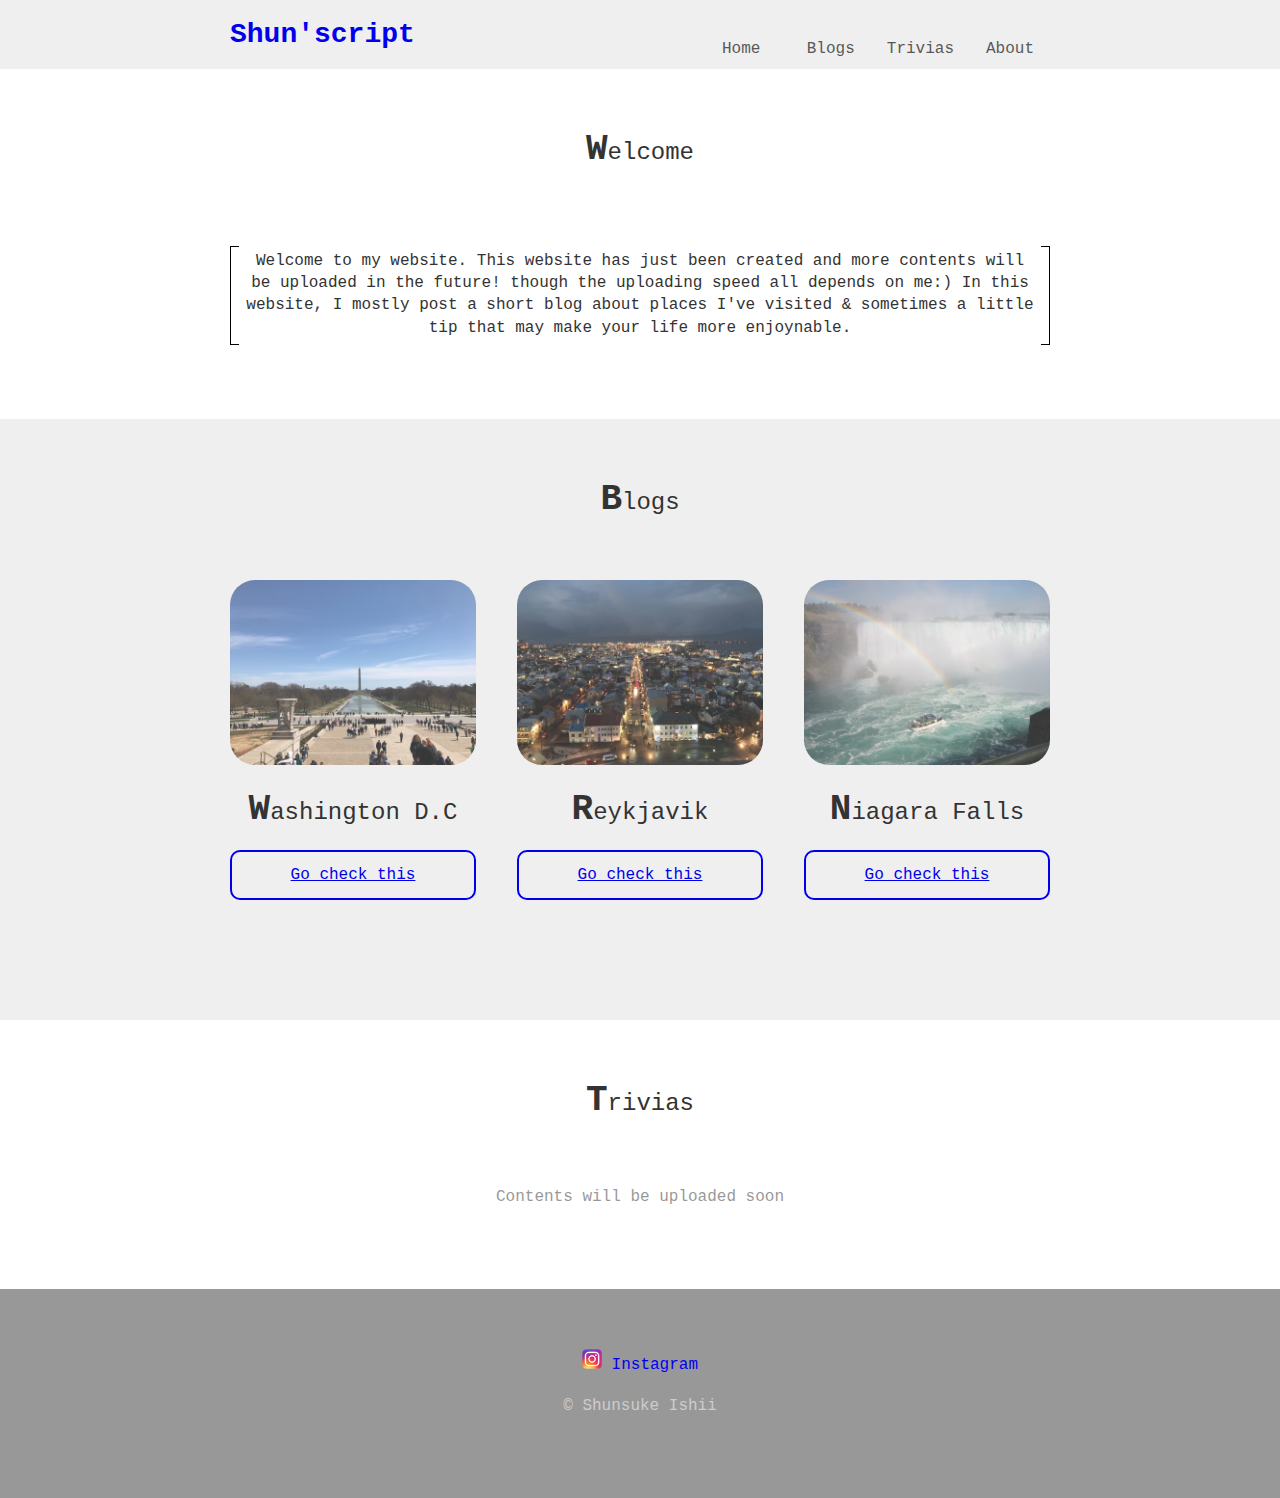
<file: S'script/index.html>
<!DOCTYPE html>
<html lang="en">

<head>
  <meta charset="utf-8">
  <title>Shun'script</title>
  <link rel="stylesheet" href="https://use.fontawesome.com/releases/v5.8.1/css/all.css" integrity="sha384-50oBUHEmvpQ+1lW4y57PTFmhCaXp0ML5d60M1M7uH2+nqUivzIebhndOJK28anvf" crossorigin="anonymous" S <link rel="stylesheet" href="css/styles.css">
  <link rel="stylesheet" href="css/styles.css">
  <meta name="viewport" content="width=device-width,initial-scale=1">
</head>

<body>
  <header>
    <div class="container">
      <i id="open_menu" class="fas fa-bars"></i>
      <nav id="menu">
        <i id="close_menu" class="fas fa-times"></i>
        <ul>
          <li><a href="index.html">Home</a></li>
          <li><a href="blogs.html">Blogs</a></li>
          <li><a href="trivias.html">Trivias</a></li>
          <li><a href="about.html">About</a></li>
        </ul>
      </nav>
        <h1><a href="index.html">Shun'script</a></h1>
    </div>
  </header>

<!-- welcome -->
<div id="contents">
  <section class="features">
    <div class="container">
      <h2 class="section-title">Welcome</h2>
      <p class="description">Welcome to my website. This website has just been created and more contents will be uploaded in the future! though the uploading speed all depends on me:) In this website, I mostly post a short blog about places I've visited & sometimes a little tip that may make your life more enjoynable.</p>
      <!-- <section class="feature">
        <img src="">
        <h3></h3>
        <p>
          <p>
      </section>
      <section class="feature">
        <img src="">
        <h3></h3>
        <p>
          <p>
      </section>
      <section class="feature">
        <img src="">
        <h3></h3>
        <p>
          <p>
      </section> -->
    </div>
  </section>

<!-- Blogs -->
  <section class="more">
    <div class="container">
      <h2 class="section-title">Blogs</h2>
      <div class="flex">

        <!-- dc -->
        <article class="more-item">
          <img src="img/dc/dc.jpg" alt="dc">
          <h2>Washington D.C</h2>
          <div class="nav-to-blog">
            <a href="dc.html">
              <p><i class="fas fa-external-link-alt"></i>Go check this</p>
            </a>
          </div>
        </article>

        <!-- iceland -->
        <article class="more-item">
          <img src="img/iceland/iceland.jpg" alt="reykjavik">
          <h2>Reykjavik</h2>
          <div class="nav-to-blog">
            <a href="iceland.html">
              <p><i class="fas fa-external-link-alt"></i>Go check this</p>
            </a>
          </div>
        </article>

        <!-- falls -->
        <article class="more-item">
          <img src="img/niagara/niagara.jpg" alt="niagara falls">
          <h2>Niagara Falls</h2>
          <div class="nav-to-blog">
            <a href="niagara.html">
              <p><i class="fas fa-external-link-alt"></i>Go check this</p>
            </a>
          </div>
        </article>

      </div>
    </div>
  </section>

<!-- Trivias -->
  <section class="other">
    <div class="container">
      <h2 class="section-title">Trivias</h2>
      <p style="opacity: .5;">Contents will be uploaded soon</p>
      <!-- <div class="flex">

        <article class="more-item">
          <img src="img/packman/packman.jpg" alt="packman on culculator">
          <h2>Packman on your culculator</h2>
          <div class="nav-to-blog">
            <a href="packman.html">
              <p><i class="fas fa-external-link-alt"></i>Go check this</p>
            </a>
          </div>
        </article>
      </div> -->
    </div>
  </section>

<!-- footer -->
  <footer>
    <a href="https://www.instagram.com/shun0141" target="_blank" style="text-decoration: none;">
      <img src="img/instagramLogo.png" width="20" height="20" alt="My instagramLogo">
      Instagram
    </a>
    <p>&copy; Shunsuke Ishii</p>
  </footer>
</div>

  <script>
    (function() {
      'use strict';

      var openMenu = document.getElementById('open_menu');
      var closeMenu = document.getElementById('close_menu');
      var menu = document.getElementById('menu');
      var contents = document.getElementById('contents');

      openMenu.addEventListener('click', function() {
        menu.classList.add('shown');
      });

      closeMenu.addEventListener('click', function() {
        menu.classList.remove('shown');
      });

      contents.addEventListener('click', function() {
        menu.classList.remove('shown');
      });

    })();
  </script>

  <body>

</html>
</file>
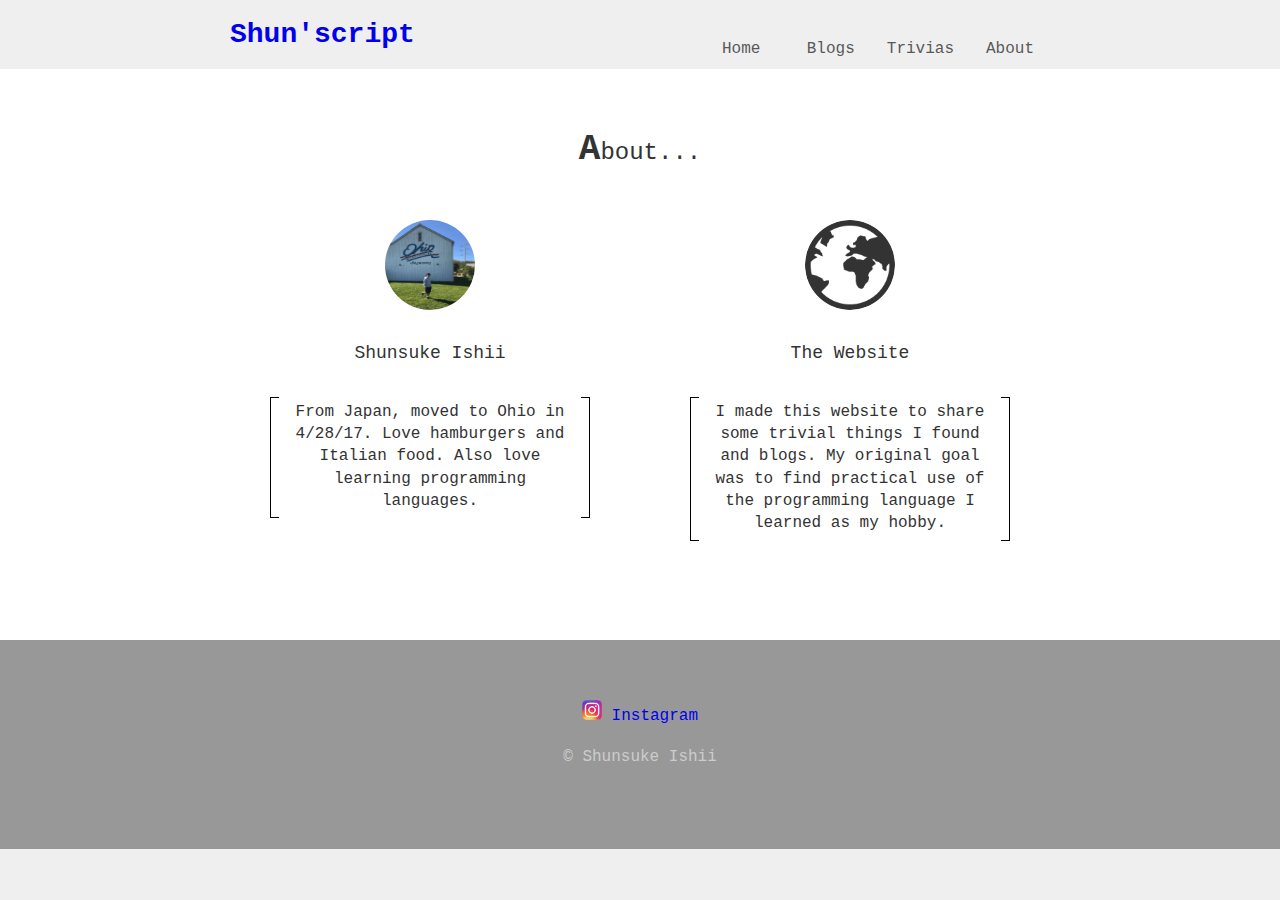
<file: S'script/about.html>
<!DOCTYPE html>
<html lang="en">

<head>
  <meta charset="utf-8">
  <title>Shun'script</title>
  <link rel="stylesheet" href="https://use.fontawesome.com/releases/v5.8.1/css/all.css" integrity="sha384-50oBUHEmvpQ+1lW4y57PTFmhCaXp0ML5d60M1M7uH2+nqUivzIebhndOJK28anvf" crossorigin="anonymous" S <link rel="stylesheet" href="css/styles.css">
  <link rel="stylesheet" href="css/styles.css">
  <meta name="viewport" content="width=device-width,initial-scale=1">

  <style>
  .profiles {
    background: #f8f8f8;
  }

  .profile img {
    border-radius: 50%;
    border: 10px solid #fff;
  }

  .profile h3 {
    text-align: center;
    font-size: 18px;
    font-weight: normal;
  }

  .profiles .section-title {
    margin-bottom: 95px;
  }

  @media (min-width: 570px) {
  .profile {
    width: 400px;
    background: #fff;
    position: relative;
    box-sizing: border-box;
    padding: 60px 40px 25px;
  }

  .profile img {
    border-radius: 50%;
    border: 10px solid #fff;
    position: absolute;
    left: 0;
    right: 0;
    margin: 0 auto;
    top: -55px;
  }

  .profiles .flex {
    display: flex;
    justify-content: space-between;
  }
  }
  </style>

</head>

<body>
  <header>
    <div class="container">
      <i id="open_menu" class="fas fa-bars"></i>
      <nav id="menu">
        <i id="close_menu" class="fas fa-times"></i>
        <ul>
          <li><a href="index.html">Home</a></li>
          <li><a href="blogs.html">Blogs</a></li>
          <li><a href="trivias.html">Trivias</a></li>
          <li><a href="about.html">About</a></li>
        </ul>
      </nav>
        <h1><a href="index.html">Shun'script</a></h1>
    </div>
  </header>

<!-- About -->
<div id="contents">

  <section class="profiles">
    <div class="container">
      <h2 class="section-title">About...</h2>
      <div class="flex">
      <section class="profile">
        <img src="img/profile.jpg" width="90" height="90" alt="profilePic">
        <h3>Shunsuke Ishii</h3>
        <p class="description">From Japan, moved to Ohio in 4/28/17. Love hamburgers and Italian food. Also love learning programming languages.<p>
      </section>
      <section class="profile">
        <img src="img/webicon.png" width="90" height="90" alt="profilePic">
        <h3>The Website</h3>
        <p class="description">I made this website to share some trivial things I found and blogs. My original goal was to find practical use of the programming language I learned as my hobby. </p>
      </section>
    </div>
  </section>

</div>

<!-- footer -->
  <footer>
    <a href="https://www.instagram.com/shun0141" target="_blank" style="text-decoration: none;">
      <img src="img/instagramLogo.png" width="20" height="20" alt="My instagramLogo">
      Instagram
    </a>
    <p>&copy; Shunsuke Ishii</p>
  </footer>
</div>

  <script>
    (function() {
      'use strict';

      var openMenu = document.getElementById('open_menu');
      var closeMenu = document.getElementById('close_menu');
      var menu = document.getElementById('menu');
      var contents = document.getElementById('contents');

      openMenu.addEventListener('click', function() {
        menu.classList.add('shown');
      });

      closeMenu.addEventListener('click', function() {
        menu.classList.remove('shown');
      });

      contents.addEventListener('click', function() {
        menu.classList.remove('shown');
      });

    })();
  </script>

  <body>

</html>
</file>
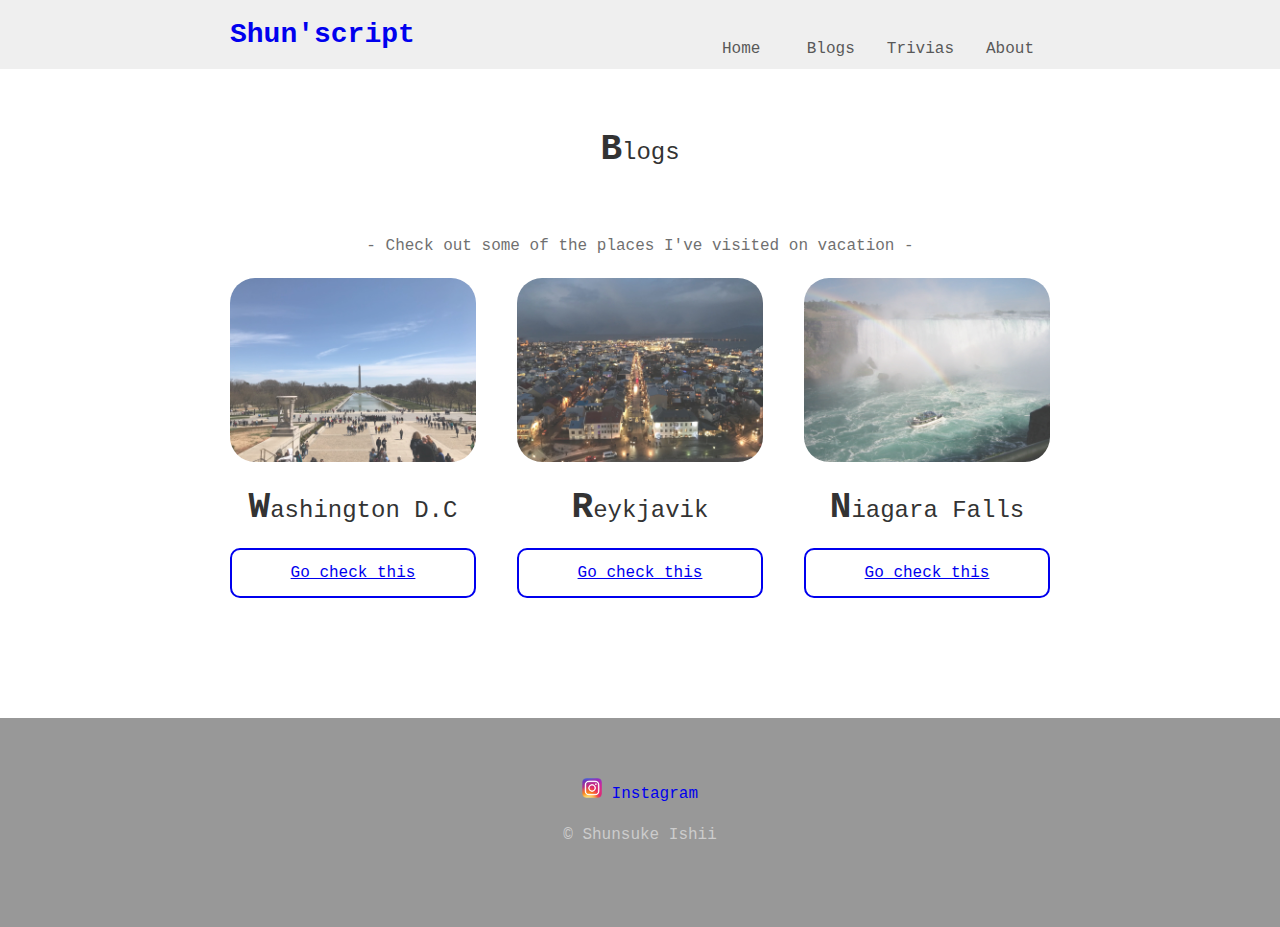
<file: S'script/blogs.html>
<!DOCTYPE html>
<html lang="en">

<head>
  <meta charset="utf-8">
  <title>Shun'script</title>
  <link rel="stylesheet" href="https://use.fontawesome.com/releases/v5.8.1/css/all.css" integrity="sha384-50oBUHEmvpQ+1lW4y57PTFmhCaXp0ML5d60M1M7uH2+nqUivzIebhndOJK28anvf" crossorigin="anonymous" S <link rel="stylesheet" href="css/styles.css">
  <link rel="stylesheet" href="css/styles.css">
  <meta name="viewport" content="width=device-width,initial-scale=1">
</head>

<body>
  <header>
    <div class="container">
      <i id="open_menu" class="fas fa-bars"></i>
      <nav id="menu">
        <i id="close_menu" class="fas fa-times"></i>
        <ul>
          <li><a href="index.html">Home</a></li>
          <li><a href="blogs.html">Blogs</a></li>
          <li><a href="trivias.html">Trivias</a></li>
          <li><a href="about.html">About</a></li>
        </ul>
      </nav>
        <h1><a href="index.html">Shun'script</a></h1>
    </div>
  </header>

<!-- welcome -->
<div id="contents">

<!-- Blogs -->
  <section class="more">
    <div class="container">
      <h2 class="section-title">Blogs</h2>
      <p style="opacity:.7;">- Check out some of the places I've visited on vacation -</p>
      <div class="flex">

        <!-- dc -->
        <article class="more-item">
          <img src="img/dc/dc.jpg" alt="dc">
          <h2>Washington D.C</h2>
          <div class="nav-to-blog">
            <a href="dc.html">
              <p><i class="fas fa-external-link-alt"></i>Go check this</p>
            </a>
          </div>
        </article>

        <!-- iceland -->
        <article class="more-item">
          <img src="img/iceland/iceland.jpg" alt="reykjavik">
          <h2>Reykjavik</h2>
          <div class="nav-to-blog">
            <a href="iceland.html">
              <p><i class="fas fa-external-link-alt"></i>Go check this</p>
            </a>
          </div>
        </article>

        <!-- falls -->
        <article class="more-item">
          <img src="img/niagara/niagara.jpg" alt="niagara falls">
          <h2>Niagara Falls</h2>
          <div class="nav-to-blog">
            <a href="niagara.html">
              <p><i class="fas fa-external-link-alt"></i>Go check this</p>
            </a>
          </div>
        </article>

      </div>
    </div>
  </section>

<!-- footer -->
  <footer>
    <a href="https://www.instagram.com/shun0141" target="_blank" style="text-decoration: none;">
      <img src="img/instagramLogo.png" width="20" height="20" alt="My instagramLogo">
      Instagram
    </a>
    <p>&copy; Shunsuke Ishii</p>
  </footer>
</div>

  <script>
    (function() {
      'use strict';

      var openMenu = document.getElementById('open_menu');
      var closeMenu = document.getElementById('close_menu');
      var menu = document.getElementById('menu');
      var contents = document.getElementById('contents');

      openMenu.addEventListener('click', function() {
        menu.classList.add('shown');
      });

      closeMenu.addEventListener('click', function() {
        menu.classList.remove('shown');
      });

      contents.addEventListener('click', function() {
        menu.classList.remove('shown');
      });

    })();
  </script>

  <body>

</html>
</file>
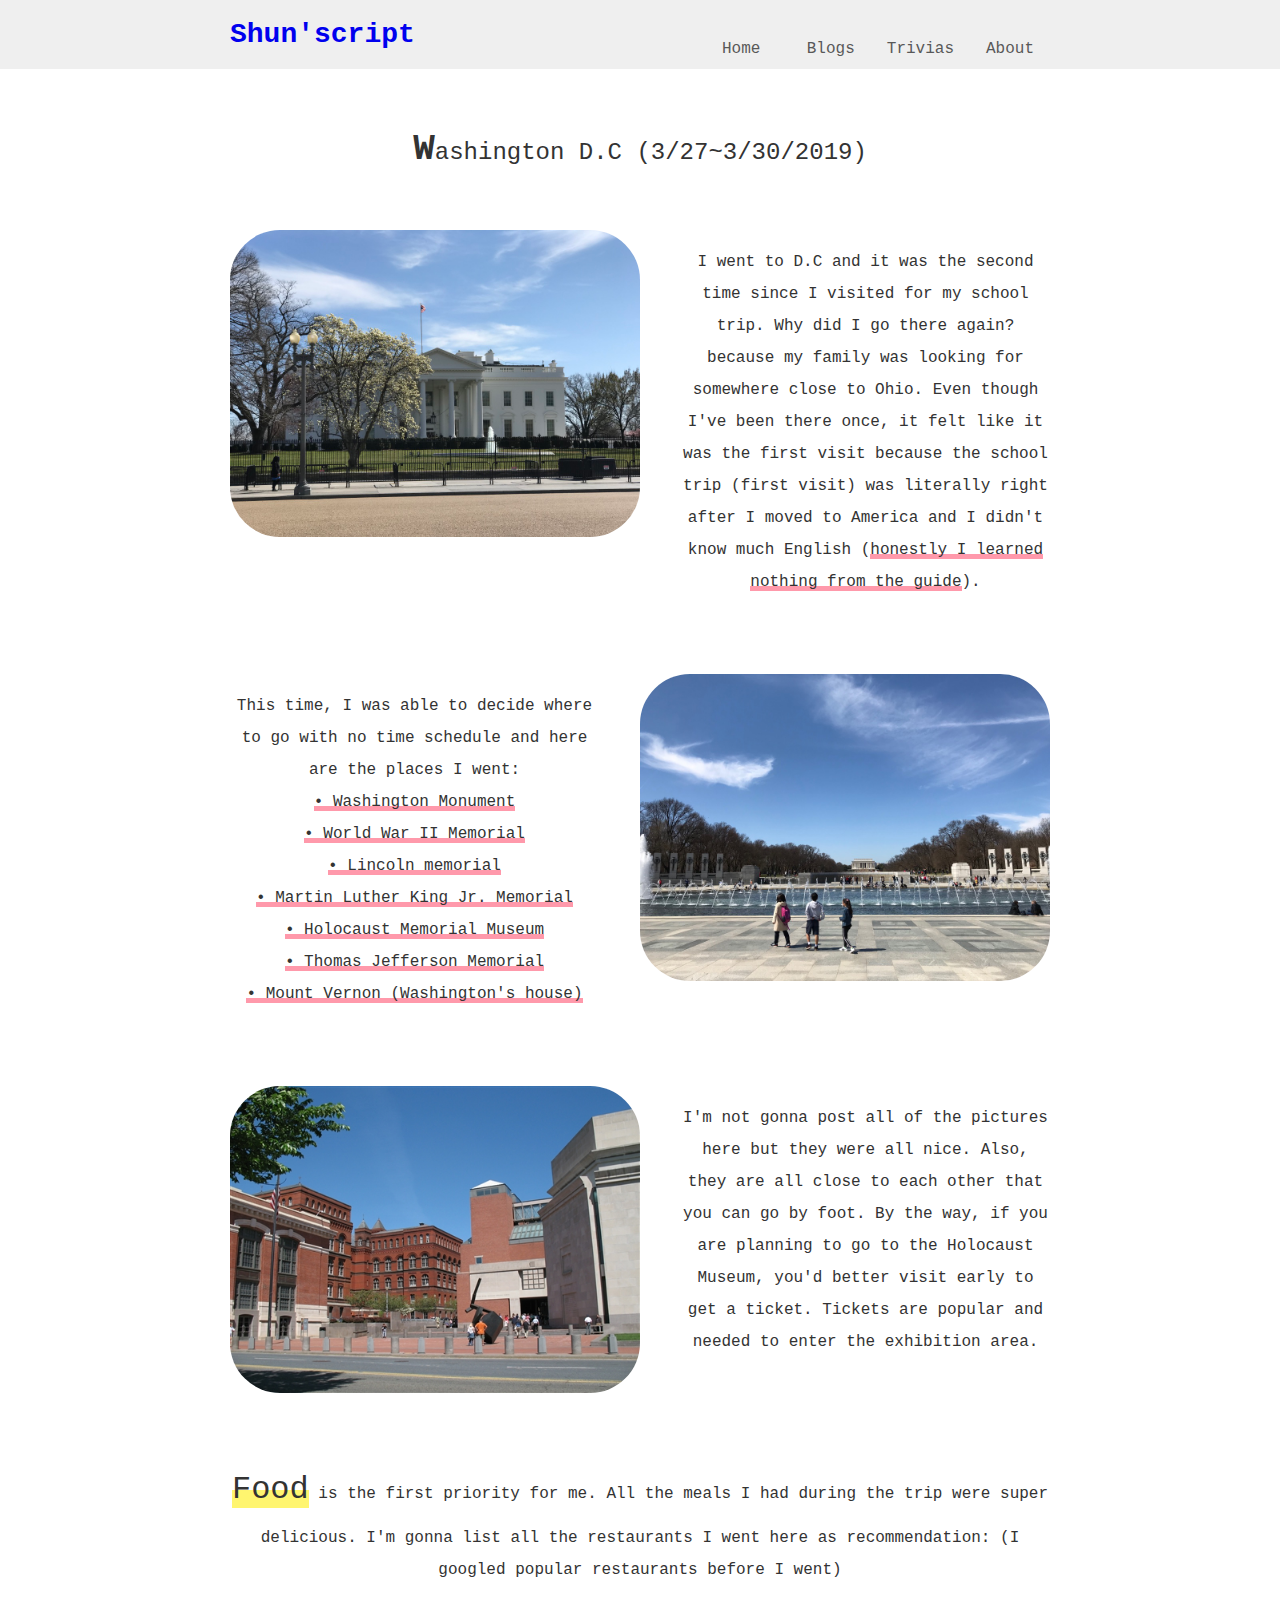
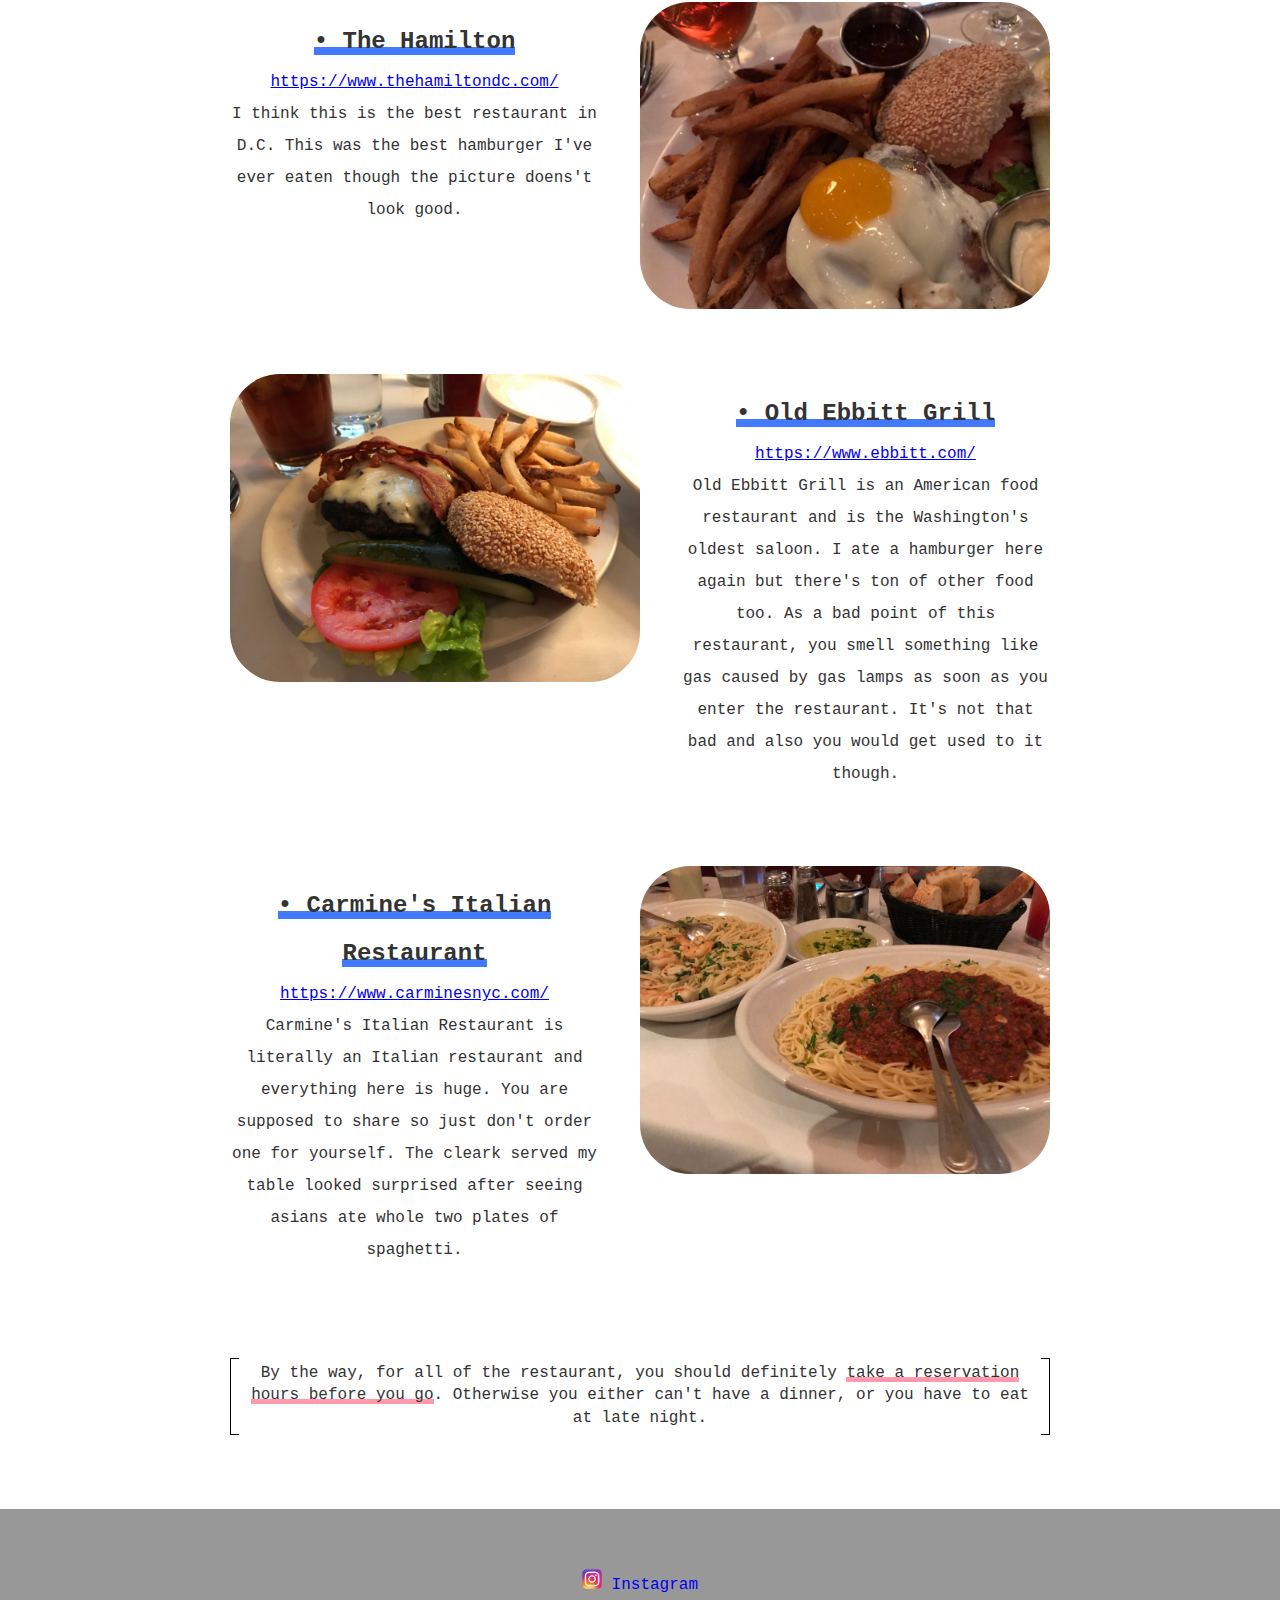
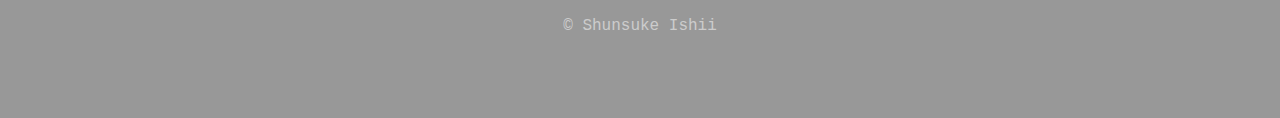
<file: S'script/dc.html>
<!DOCTYPE html>
<html lang="en">

<head>
  <meta charset="utf-8">
  <title>Shun'script</title>
  <link rel="stylesheet" href="https://use.fontawesome.com/releases/v5.8.1/css/all.css" integrity="sha384-50oBUHEmvpQ+1lW4y57PTFmhCaXp0ML5d60M1M7uH2+nqUivzIebhndOJK28anvf" crossorigin="anonymous" S <link rel="stylesheet" href="css/styles.css">
  <link rel="stylesheet" href="css/styles.css">
  <meta name="viewport" content="width=device-width,initial-scale=1">

  <style>
    .highlight {
      background: linear-gradient(transparent 70%, #ff99ab 70%);
    }

    .important {
      font-size: 2em;
      background: linear-gradient(transparent 50%, #FFF56F 50%);
    }

    .recommendation {
      font-size: 1.5em;
      font-weight: bold;
      background: linear-gradient(transparent 70%, #417AFC 70%);
    }
  </style>
</head>

<body>
  <header>
    <div class="container">
      <i id="open_menu" class="fas fa-bars"></i>
      <nav id="menu">
        <i id="close_menu" class="fas fa-times"></i>
        <ul>
          <li><a href="index.html">Home</a></li>
          <li><a href="blogs.html">Blogs</a></li>
          <li><a href="trivias.html">Trivias</a></li>
          <li><a href="about.html">About</a></li>
        </ul>
      </nav>
        <h1><a href="index.html">Shun'script</a></h1>
    </div>
  </header>

<div id="contents">
  <section class="features">
    <div class="container">
      <h2 class="section-title">Washington D.C (3/27~3/30/2019)</h2>
      <section class="feature">
        <img src="img/dc/whitehouse.jpg">
        <p>I went to D.C and it was the second time since I visited for my school trip. Why did I go there again? because my family was looking for somewhere close to Ohio. Even though I've been there once, it felt like it was the first visit because
          the school trip (first visit) was literally right after I moved to America and I didn't know much English (<span class="highlight">honestly I learned nothing from the guide</span>). </p>
      </section>

      <section class="feature">
        <img src="img/dc/wwii.jpg">
        <p>This time, I was able to decide where to go with no time schedule and here are the places I went:<br>
          <span class="highlight">• Washington Monument<br>
            • World War II Memorial<br>
            • Lincoln memorial<br>
            • Martin Luther King Jr. Memorial<br>
            • Holocaust Memorial Museum<br>
            • Thomas Jefferson Memorial<br>
            • Mount Vernon (Washington's house)</br>
          </span>
        </p>
      </section>

      <section class="feature">
        <img src="img/dc/holocaust.jpg">
        <p>I'm not gonna post all of the pictures here but they were all nice. Also, they are all close to each other that you can go by foot. By the way, if you are planning to go to the Holocaust Museum, you'd better visit early to get a ticket.
          Tickets are popular and needed to enter the exhibition area.</p>
      </section>

      <p><span class="important">Food</span> is the first priority for me. All the meals I had during the trip were super delicious. I'm gonna list all the restaurants I went here as recommendation: (I googled popular restaurants before I went)</p>

      <section class="feature">
        <img src="img/dc/burger2.jpg">
        <p>
          <span class="recommendation">• The Hamilton</span>
            <a href="https://www.thehamiltondc.com/" target="_blank">https://www.thehamiltondc.com/</a><br>
          I think this is the best restaurant in D.C. This was the best hamburger I've ever eaten though the picture doens't look good.
        </p>
      </section>

      <section class="feature">
        <img src="img/dc/burger1.jpg">
        <p><span class="recommendation">• Old Ebbitt Grill</span>
            <a href="https://www.ebbitt.com/" target="_blank">https://www.ebbitt.com/</a><br>
          Old Ebbitt Grill is an American food restaurant and is the Washington's oldest saloon. I ate a hamburger here again but there's ton of other food too. As a bad point of this restaurant, you smell something like
          gas caused by gas lamps as soon as you enter the restaurant. It's not that bad and also you would get used to it though.
        </p>
      </section>

      <section class="feature">
        <img src="img/dc/spaghetti.jpg">
        <p><span class="recommendation">• Carmine's Italian Restaurant</span>
            <a href="https://www.carminesnyc.com/locations/washington-dc" target="_blank">https://www.carminesnyc.com/</a><br>
          Carmine's Italian Restaurant is literally an Italian restaurant and everything here is huge. You are supposed to share so just don't order one for yourself. The cleark served my table looked surprised after seeing asians ate whole two
          plates of spaghetti.
        </p>
      </section>

      <p class="description">
        By the way, for all of the restaurant, you should definitely <span class="highlight">take a reservation hours before you go</span>. Otherwise you either can't have a dinner, or you have to eat at late night.
      </p>

    </div>
  </section>
</div>

  <!-- footer -->
  <footer>
    <a href="https://www.instagram.com/shun0141" target="_blank" style="text-decoration: none;">
      <img src="img/instagramLogo.png" width="20" height="20" alt="My instagramLogo">
      Instagram
    </a>
    <p>&copy; Shunsuke Ishii</p>
  </footer>

  <script>
    (function() {
      'use strict';

      var openMenu = document.getElementById('open_menu');
      var closeMenu = document.getElementById('close_menu');
      var menu = document.getElementById('menu');
      var contents = document.getElementById('contents');

      openMenu.addEventListener('click', function() {
        menu.classList.add('shown');
      });

      closeMenu.addEventListener('click', function() {
        menu.classList.remove('shown');
      });

      contents.addEventListener('click', function() {
        menu.classList.remove('shown');
      })

    })();
  </script>

  <body>

</html>
</file>
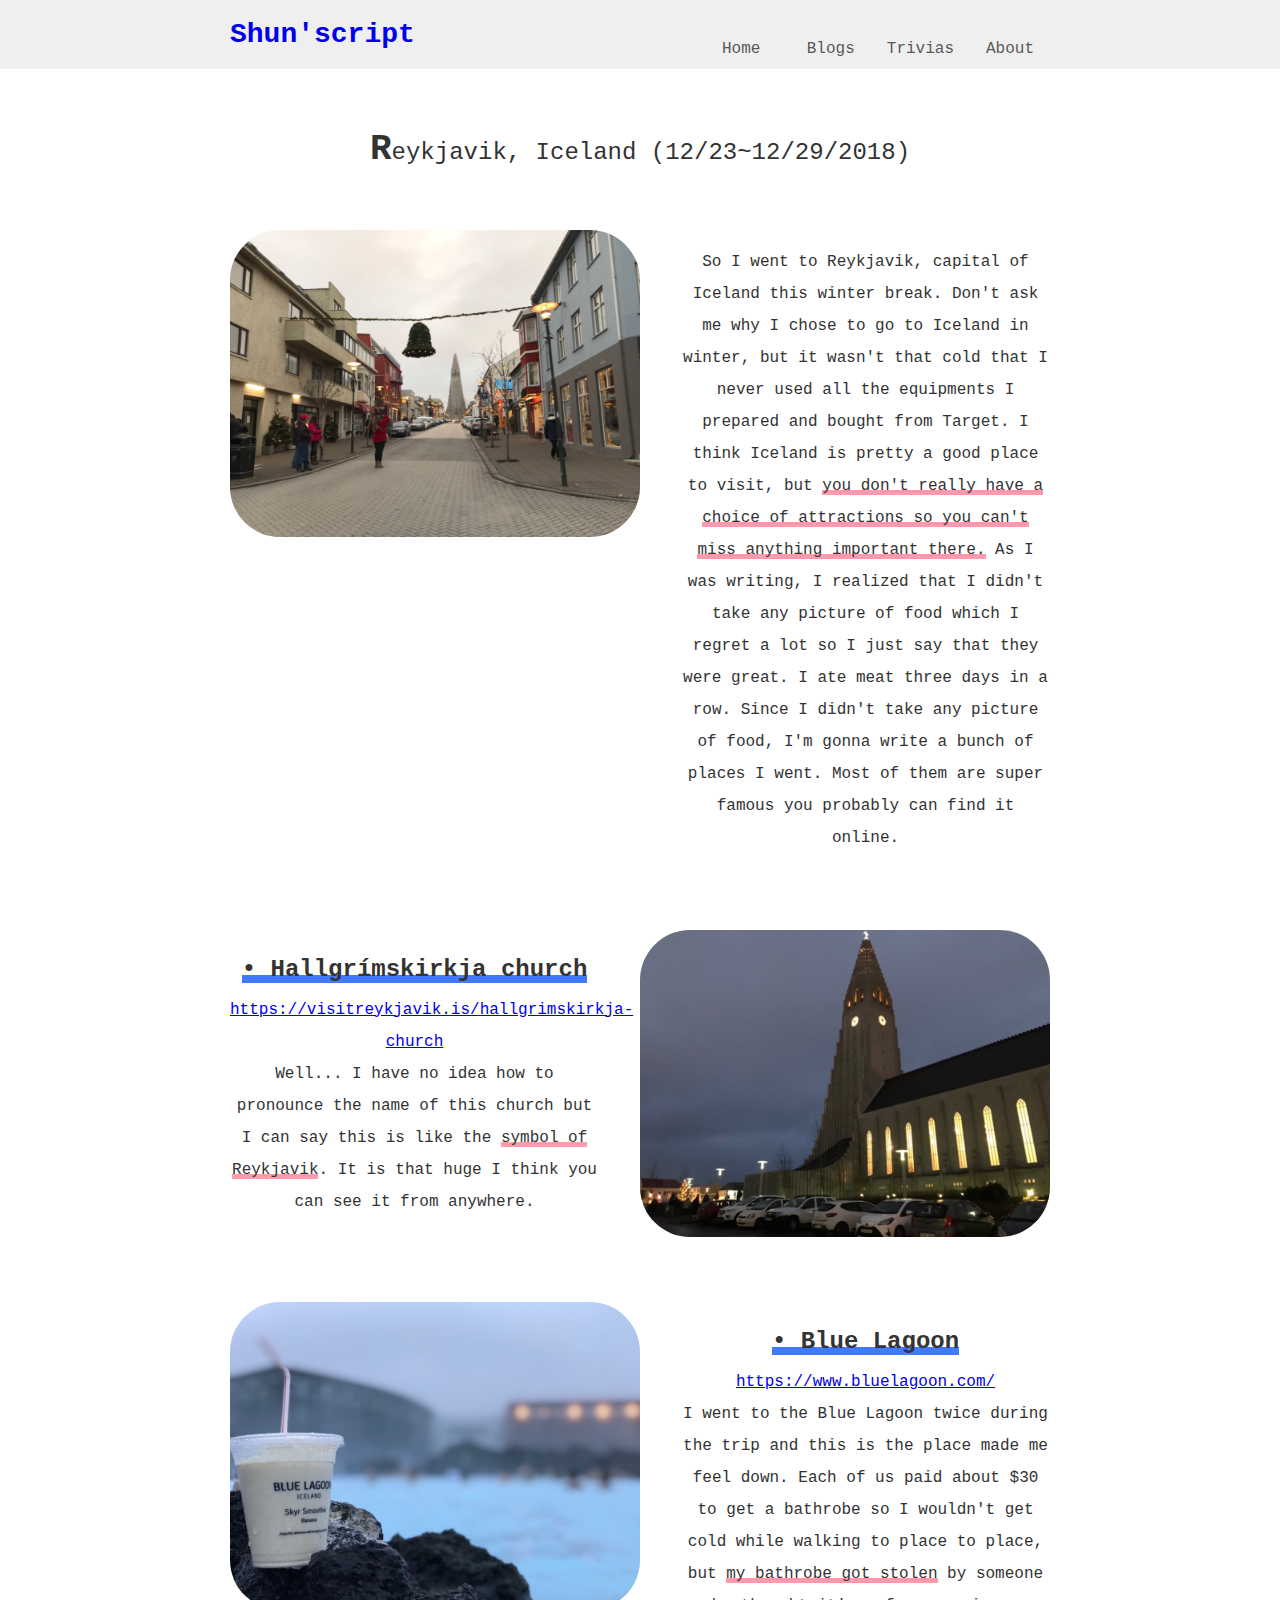
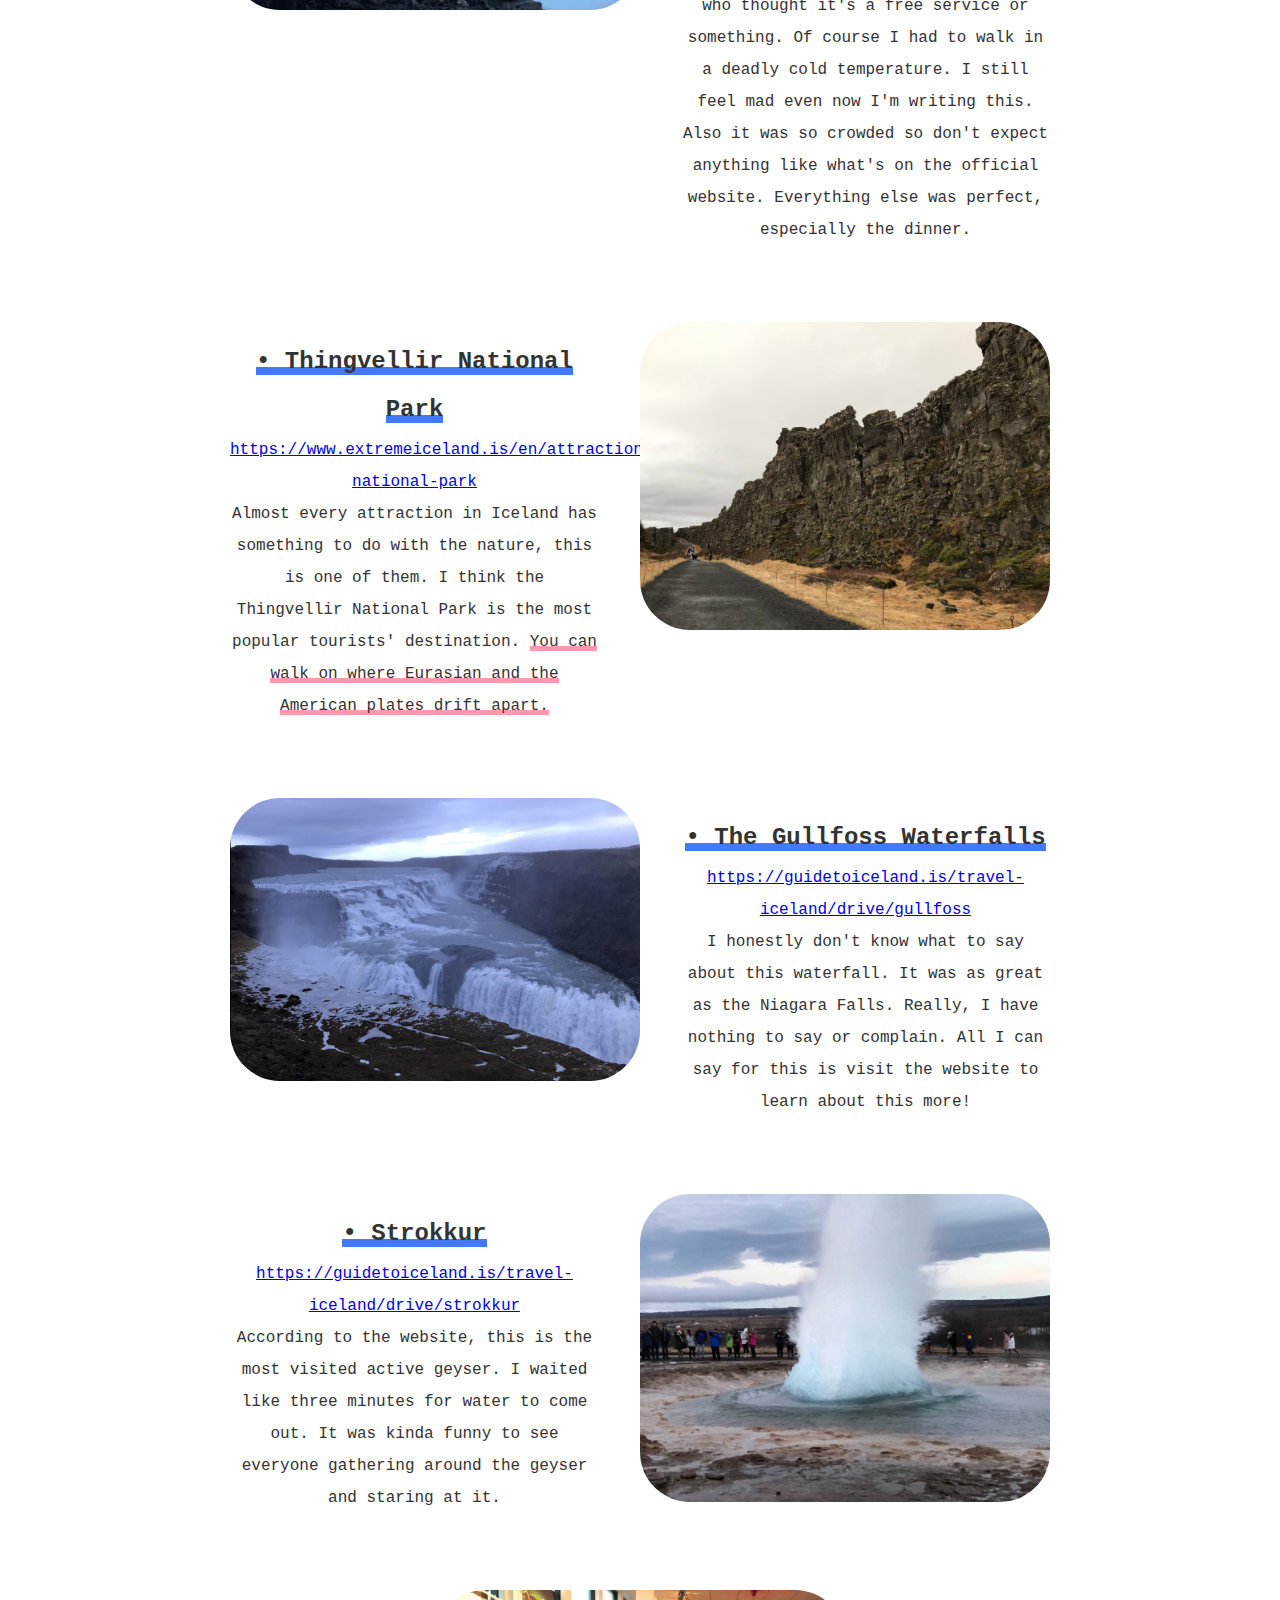
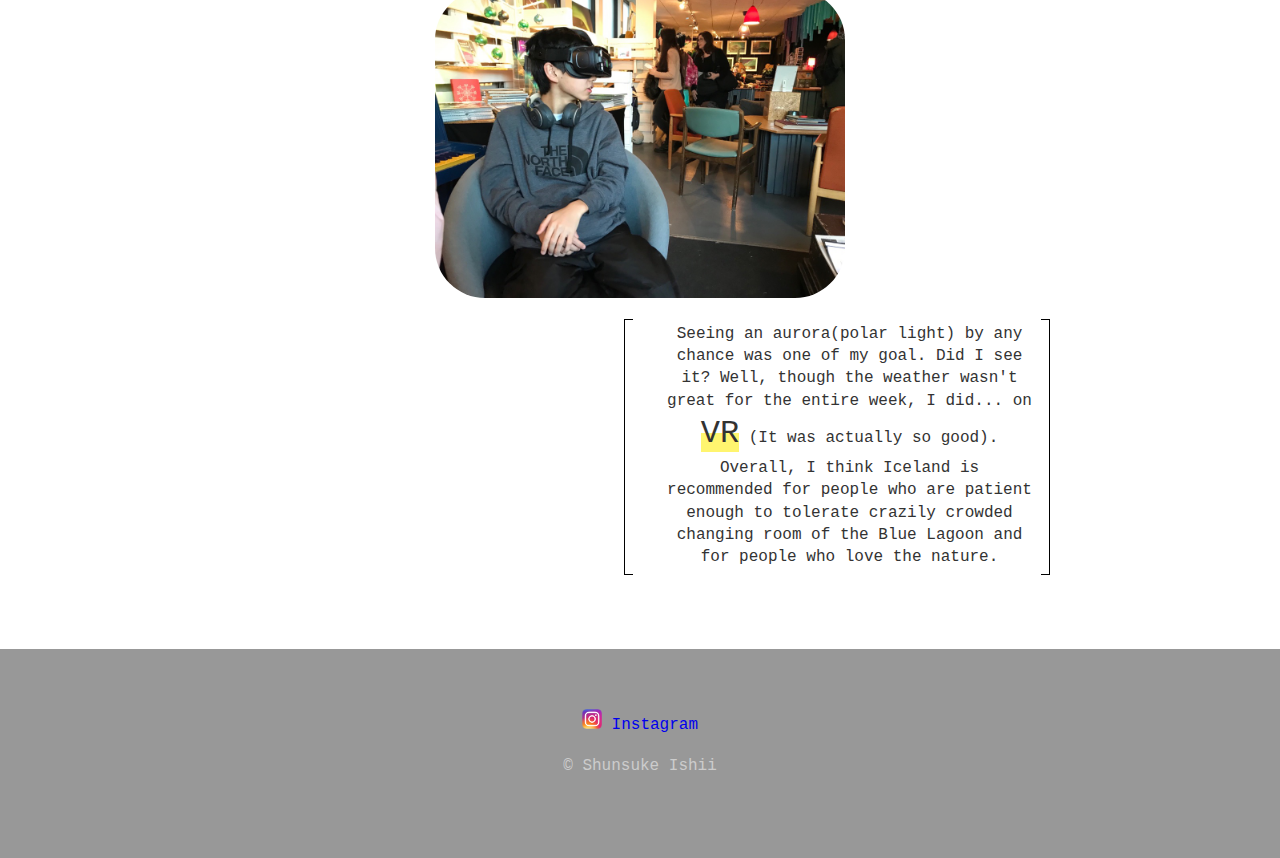
<file: S'script/iceland.html>
<!DOCTYPE html>
<html lang="en">

<head>
  <meta charset="utf-8">
  <title>Shun'script</title>
  <link rel="stylesheet" href="https://use.fontawesome.com/releases/v5.8.1/css/all.css" integrity="sha384-50oBUHEmvpQ+1lW4y57PTFmhCaXp0ML5d60M1M7uH2+nqUivzIebhndOJK28anvf" crossorigin="anonymous" S <link rel="stylesheet" href="css/styles.css">
  <link rel="stylesheet" href="css/styles.css">
  <meta name="viewport" content="width=device-width,initial-scale=1">

  <style>

  .highlight {
    background: linear-gradient(transparent 70%, #ff99ab 70%);
  }

  .important {
    font-size: 2em;
    background: linear-gradient(transparent 50%, #FFF56F 50%);
  }

  .recommendation {
    font-size: 1.5em;
    font-weight: bold;
    background: linear-gradient(transparent 70%, #417AFC 70%);
  }

  </style>
</head>

<body>
  <header>
    <div class="container">
      <i id="open_menu" class="fas fa-bars"></i>
      <nav id="menu">
        <i id="close_menu" class="fas fa-times"></i>
        <ul>
          <li><a href="index.html">Home</a></li>
          <li><a href="blogs.html">Blogs</a></li>
          <li><a href="trivias">Trivias</a></li>
          <li><a href="about.html">About</a></li>
        </ul>
      </nav>
        <h1><a href="index.html">Shun'script</a></h1>
    </div>
  </header>

<div id="contents">
  <section class="features">
    <div class="container">
      <h2 class="section-title">Reykjavik, Iceland (12/23~12/29/2018)</h2>
      <section class="feature">
        <img src="img/iceland/street.jpg">
        <p>So I went to Reykjavik, capital of Iceland this winter break. Don't ask me why I chose to go to Iceland in winter, but it wasn't that cold that I never used all the equipments I prepared and bought from Target. I think Iceland is pretty a good place to visit, but <span class="highlight">you don't really have a choice of attractions so you can't miss anything important there.</span> As I was writing, I realized that I didn't take any picture of food which I regret a lot so I just say that they were great. I ate meat three days in a row. Since I didn't take any picture of food, I'm gonna write a bunch of places I went. Most of them are super famous you probably can find it online.</p>
      </section>

      <section class="feature">
        <img src="img/iceland/hallgrimskirkja.jpg">
        <p><span class="recommendation">• Hallgrímskirkja church</span><br>
          <a href="https://visitreykjavik.is/hallgrimskirkja-church" target="_blank">
            https://visitreykjavik.is/hallgrimskirkja-church</a><br>
            Well... I have no idea how to pronounce the name of this church but I can say this is like the <span class="highlight">symbol of Reykjavik</span>. It is that huge I think you can see it from anywhere.</p>
      </section>

      <section class="feature">
        <img src="img/iceland/blueLagoon.jpg">
        <p><span class="recommendation">• Blue Lagoon</span><br>
          <a href="https://www.bluelagoon.com/" target="_blank">
            https://www.bluelagoon.com/</a><br>
            I went to the Blue Lagoon twice during the trip and this is the place made me feel down. Each of us paid about $30 to get a bathrobe so I wouldn't get cold while walking to place to place, but <span class="highlight">my bathrobe got stolen</span> by someone who thought it's a free service or something. Of course I had to walk in a deadly cold temperature. I still feel mad even now I'm writing this. Also it was so crowded so don't expect anything like what's on the official website. Everything else was perfect, especially the dinner.
        </p>
      </section>

      <section class="feature">
        <img src="img/iceland/thingvellirPark.jpg">
        <p><span class="recommendation">• Thingvellir National Park</span><br>
          <a href="https://www.extremeiceland.is/en/attractions/thingvellir-national-park" target="_blank">https://www.extremeiceland.is/en/attractions/thingvellir-national-park</a><br>
          Almost every attraction in Iceland has something to do with the nature, this is one of them. I think the Thingvellir National Park is the most popular tourists' destination. <span class="highlight">You can walk on where Eurasian and the American plates drift apart.</span>
        </p>
      </section>

      <section class="feature">
        <img src="img/iceland/gullfoss.png">
        <p><span class="recommendation">• The Gullfoss Waterfalls</span><br>
          <a href="https://guidetoiceland.is/travel-iceland/drive/gullfoss" target="_blank">https://guidetoiceland.is/travel-iceland/drive/gullfoss</a><br>
          I honestly don't know what to say about this waterfall. It was as great as the Niagara Falls. Really, I have nothing to say or complain. All I can say for this is visit the website to learn about this more!
        </p>
      </section>

      <section class="feature">
        <img src="img/iceland/geysir.jpg">
        <p><span class="recommendation">• Strokkur</span>
          <a href="https://guidetoiceland.is/travel-iceland/drive/strokkur" target="_blank">https://guidetoiceland.is/travel-iceland/drive/strokkur</a><br>
          According to the website, this is the most visited active geyser. I waited like three minutes for water to come out. It was kinda funny to see everyone gathering around the geyser and staring at it.
        </p>
      </section>

      <section class="feature">
        <img src="img/iceland/vr.jpg">
        <p class="description">
          Seeing an aurora(polar light) by any chance was one of my goal. Did I see it? Well, though the weather wasn't great for the entire week, I did... on <span class="important">VR</span> (It was actually so good). Overall, I think Iceland is recommended for people who are patient enough to tolerate crazily crowded changing room of the Blue Lagoon and for people who love the nature.
        </p>
      </section>

    </div>
  </section>
</div>
<!-- footer -->
  <footer>
    <a href="https://www.instagram.com/shun0141" target="_blank" style="text-decoration: none;">
      <img src="img/instagramLogo.png" width="20" height="20" alt="My instagramLogo">
      Instagram
    </a>
    <p>&copy; Shunsuke Ishii</p>
  </footer>

  <script>
    (function() {
      'use strict';

      var openMenu = document.getElementById('open_menu');
      var closeMenu = document.getElementById('close_menu');
      var menu = document.getElementById('menu');
      var contents = document.getElementById('contents');

      openMenu.addEventListener('click', function() {
        menu.classList.add('shown');
      });

      closeMenu.addEventListener('click', function() {
        menu.classList.remove('shown');
      });

      contents.addEventListener('click', function() {
        menu.classList.remove('shown');
      });
    })();
  </script>

  <body>

</html>
</file>
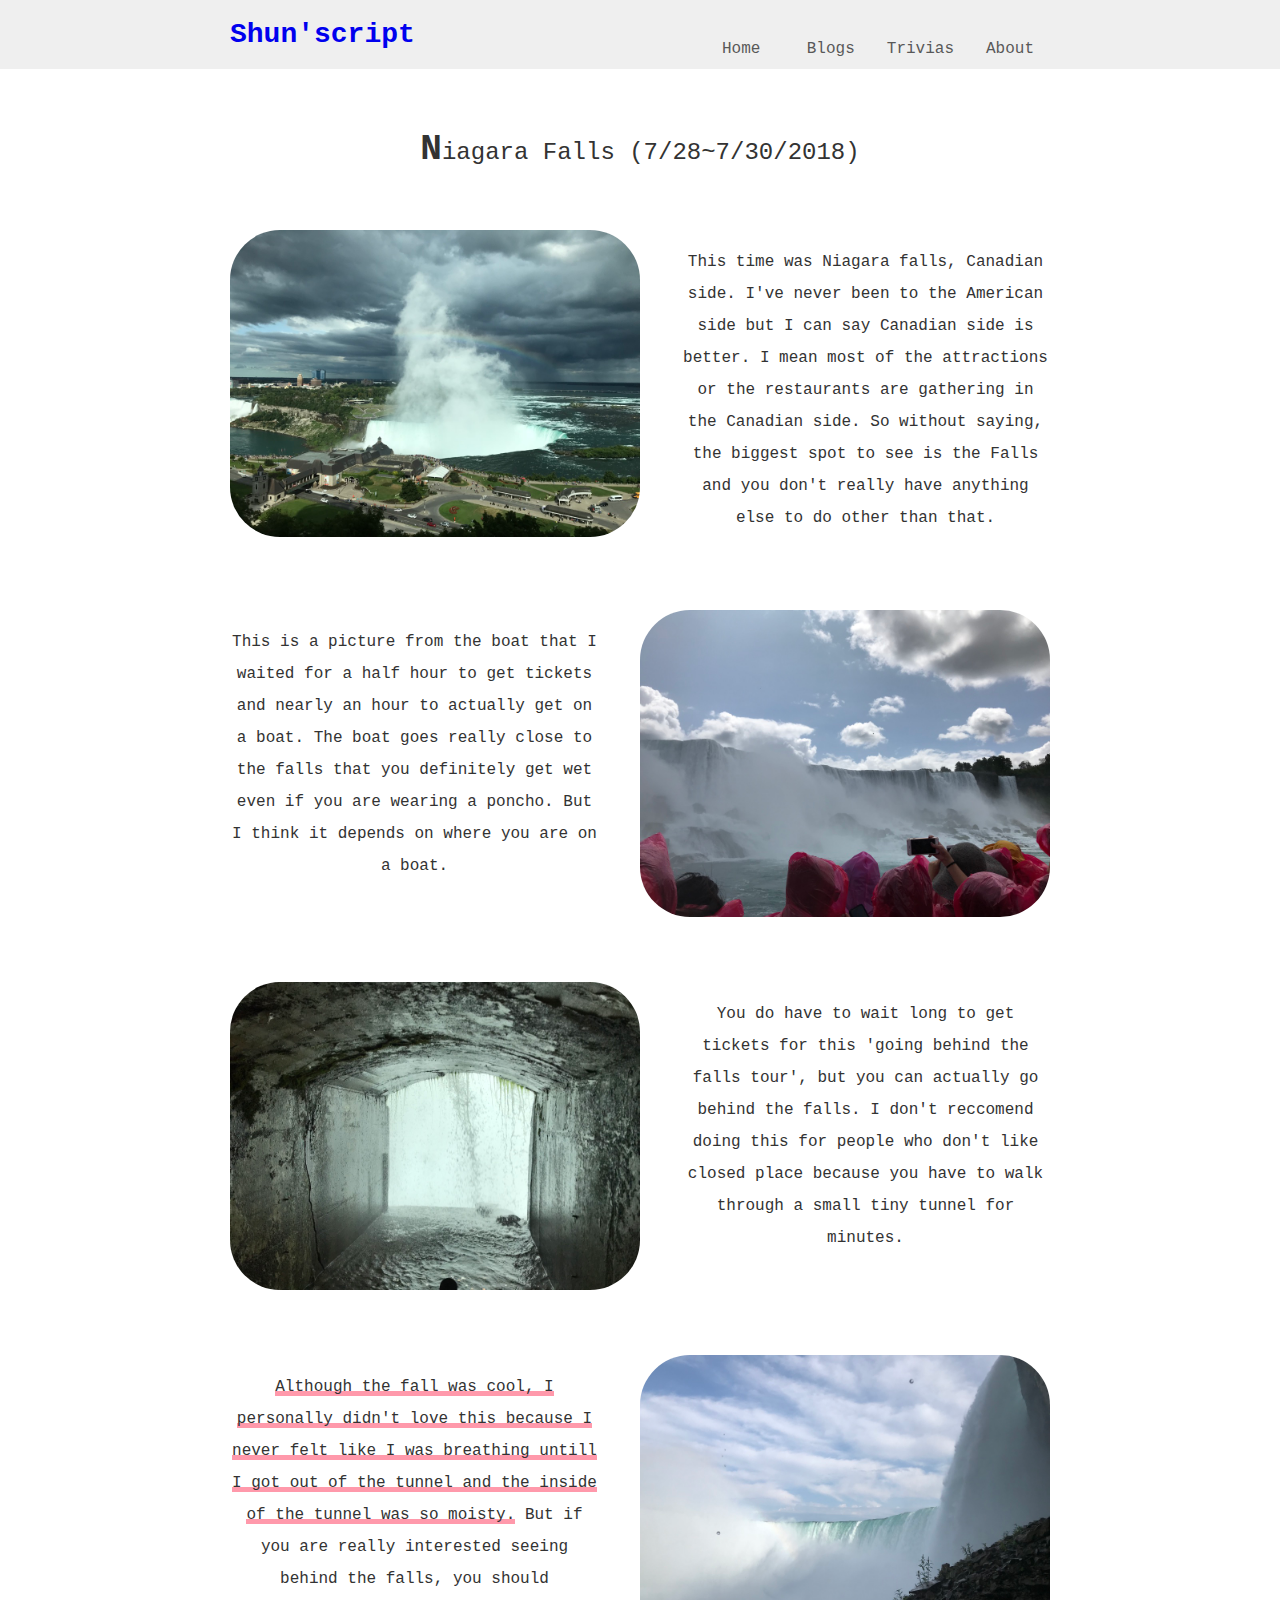
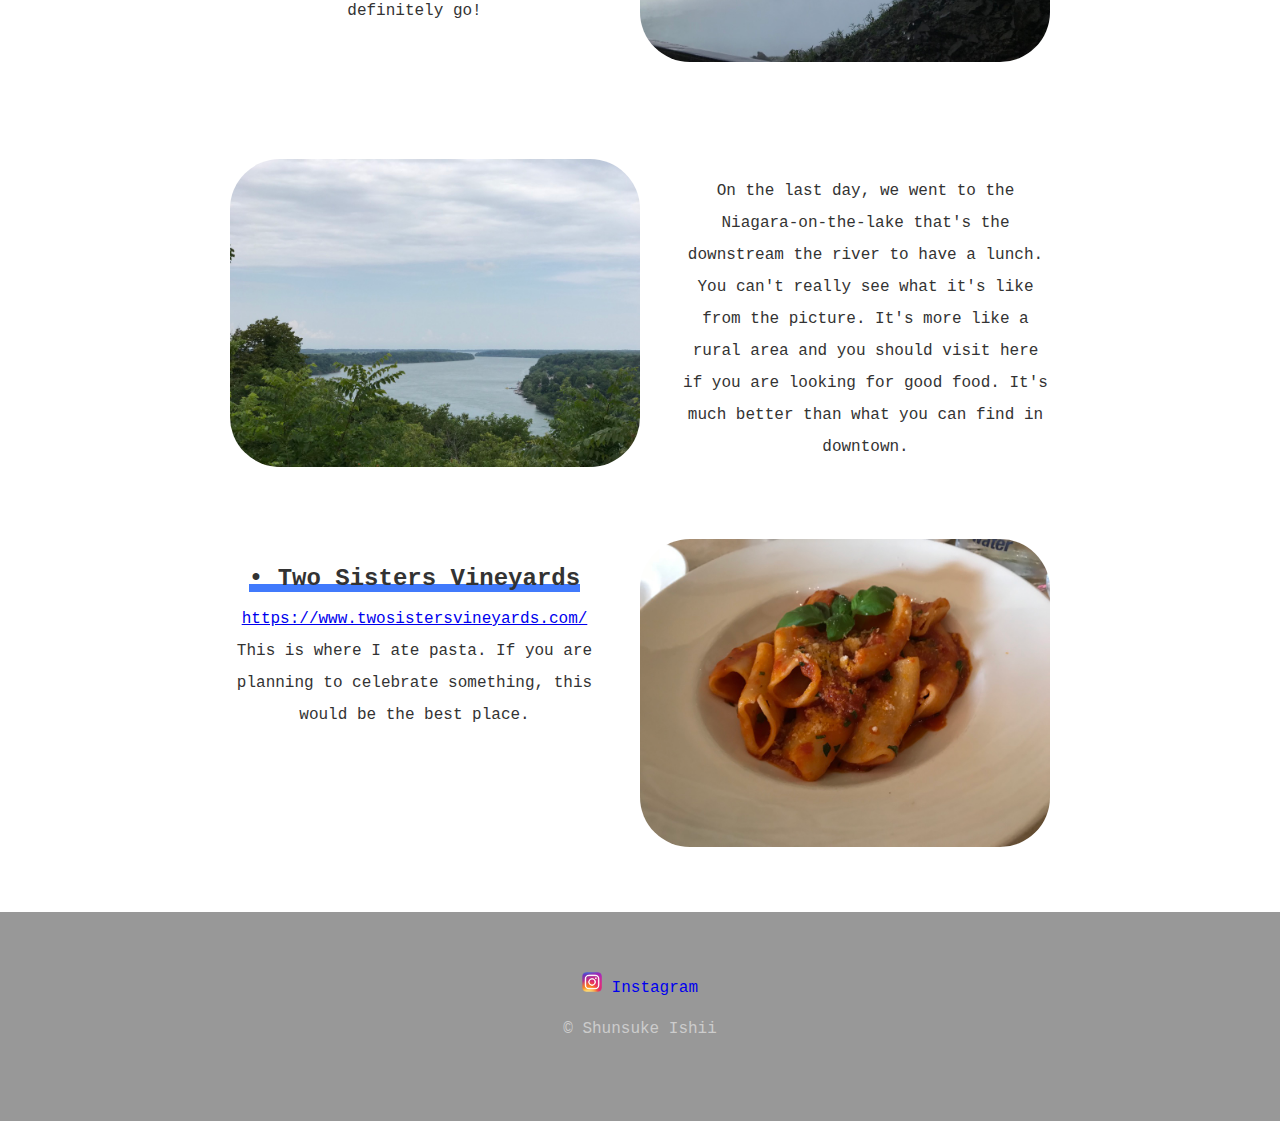
<file: S'script/niagara.html>
<!DOCTYPE html>
<html lang="en">

<head>
  <meta charset="utf-8">
  <title>Shun'script</title>
  <link rel="stylesheet" href="https://use.fontawesome.com/releases/v5.8.1/css/all.css" integrity="sha384-50oBUHEmvpQ+1lW4y57PTFmhCaXp0ML5d60M1M7uH2+nqUivzIebhndOJK28anvf" crossorigin="anonymous" S <link rel="stylesheet" href="css/styles.css">
  <link rel="stylesheet" href="css/styles.css">
  <meta name="viewport" content="width=device-width,initial-scale=1">

  <style>

  .highlight {
    background: linear-gradient(transparent 70%, #ff99ab 70%);
  }

  .important {
    font-size: 2em;
    background: linear-gradient(transparent 50%, #FFF56F 50%);
  }

  .recommendation {
    font-size: 1.5em;
    font-weight: bold;
    background: linear-gradient(transparent 70%, #417AFC 70%);
  }

  </style>
</head>

<body>
  <header>
    <div class="container">
      <i id="open_menu" class="fas fa-bars"></i>
      <nav id="menu">
        <i id="close_menu" class="fas fa-times"></i>
        <ul>
          <li><a href="index.html">Home</a></li>
          <li><a href="blogs.html">Blogs</a></li>
          <li><a href="trivias.html">Trivias</a></li>
          <li><a href="about.html">About</a></li>
        </ul>
      </nav>
        <h1><a href="index.html">Shun'script</a></h1>
    </div>
  </header>

<div id="contents">
  <section class="features">
    <div class="container">
      <h2 class="section-title">Niagara Falls (7/28~7/30/2018)</h2>
      <section class="feature">
        <img src="img/niagara/view1.jpg">
        <p>This time was Niagara falls, Canadian side. I've never been to the American side but I can say Canadian side is better. I mean most of the attractions or the restaurants are gathering in the Canadian side. So without saying, the biggest spot to see is the Falls and you don't really have anything else to do other than that.</p>
      </section>

      <section class="feature">
        <img src="img/niagara/view2.jpg">
        <p>This is a picture from the boat that I waited for a half hour to get tickets and nearly an hour to actually get on a boat. The boat goes really close to the falls that you definitely get wet even if you are wearing a poncho. But I think it depends on where you are on a boat.</p>
      </section>

      <section class="feature">
        <img src="img/niagara/view3.jpg">
        <p>You do have to wait long to get tickets for this 'going behind the falls tour', but you can actually go behind the falls. I don't reccomend doing this for people who don't like closed place because you have to walk through a small tiny tunnel for minutes.
      </section>

      <section class="feature">
        <img src="img/niagara/view4.jpg">
        <p><span class="highlight">Although the fall was cool, I personally didn't love this because I never felt like I was breathing untill I got out of the tunnel and the inside of the tunnel was so moisty.</span> But if you are really interested seeing behind the falls, you should definitely go!</p></p>
      </section>

      <section class="feature">
        <img src="img/niagara/view5.jpg">
        <p>On the last day, we went to the Niagara-on-the-lake that's the downstream the river to have a lunch. You can't really see what it's like from the picture. It's more like a rural area and you should visit here if you are looking for good food. It's much better than what you can find in downtown.</p>
      </section>

      <section class="feature">
        <img src="img/niagara/pasta.jpg">
        <p><span class="recommendation">• Two Sisters Vineyards</span>
          <a href="https://www.twosistersvineyards.com/">https://www.twosistersvineyards.com/</a><br>
          This is where I ate pasta. If you are planning to celebrate something, this would be the best place.
        </p>
      </section>


    </div>
  </section>
</div>
<!-- footer -->
  <footer>
    <a href="https://www.instagram.com/shun0141" target="_blank" style="text-decoration: none;">
      <img src="img/instagramLogo.png" width="20" height="20" alt="My instagramLogo">
      Instagram
    </a>
    <p>&copy; Shunsuke Ishii</p>
  </footer>

  <script>
    (function() {
      'use strict';

      var openMenu = document.getElementById('open_menu');
      var closeMenu = document.getElementById('close_menu');
      var menu = document.getElementById('menu');
      var contents = document.getElementById('contents');

      openMenu.addEventListener('click', function() {
        menu.classList.add('shown');
      });

      closeMenu.addEventListener('click', function() {
        menu.classList.remove('shown');
      });

      contents.addEventListener('click', function() {
        menu.classList.remove('shown');
      });
    })();
  </script>

  <body>

</html>
</file>
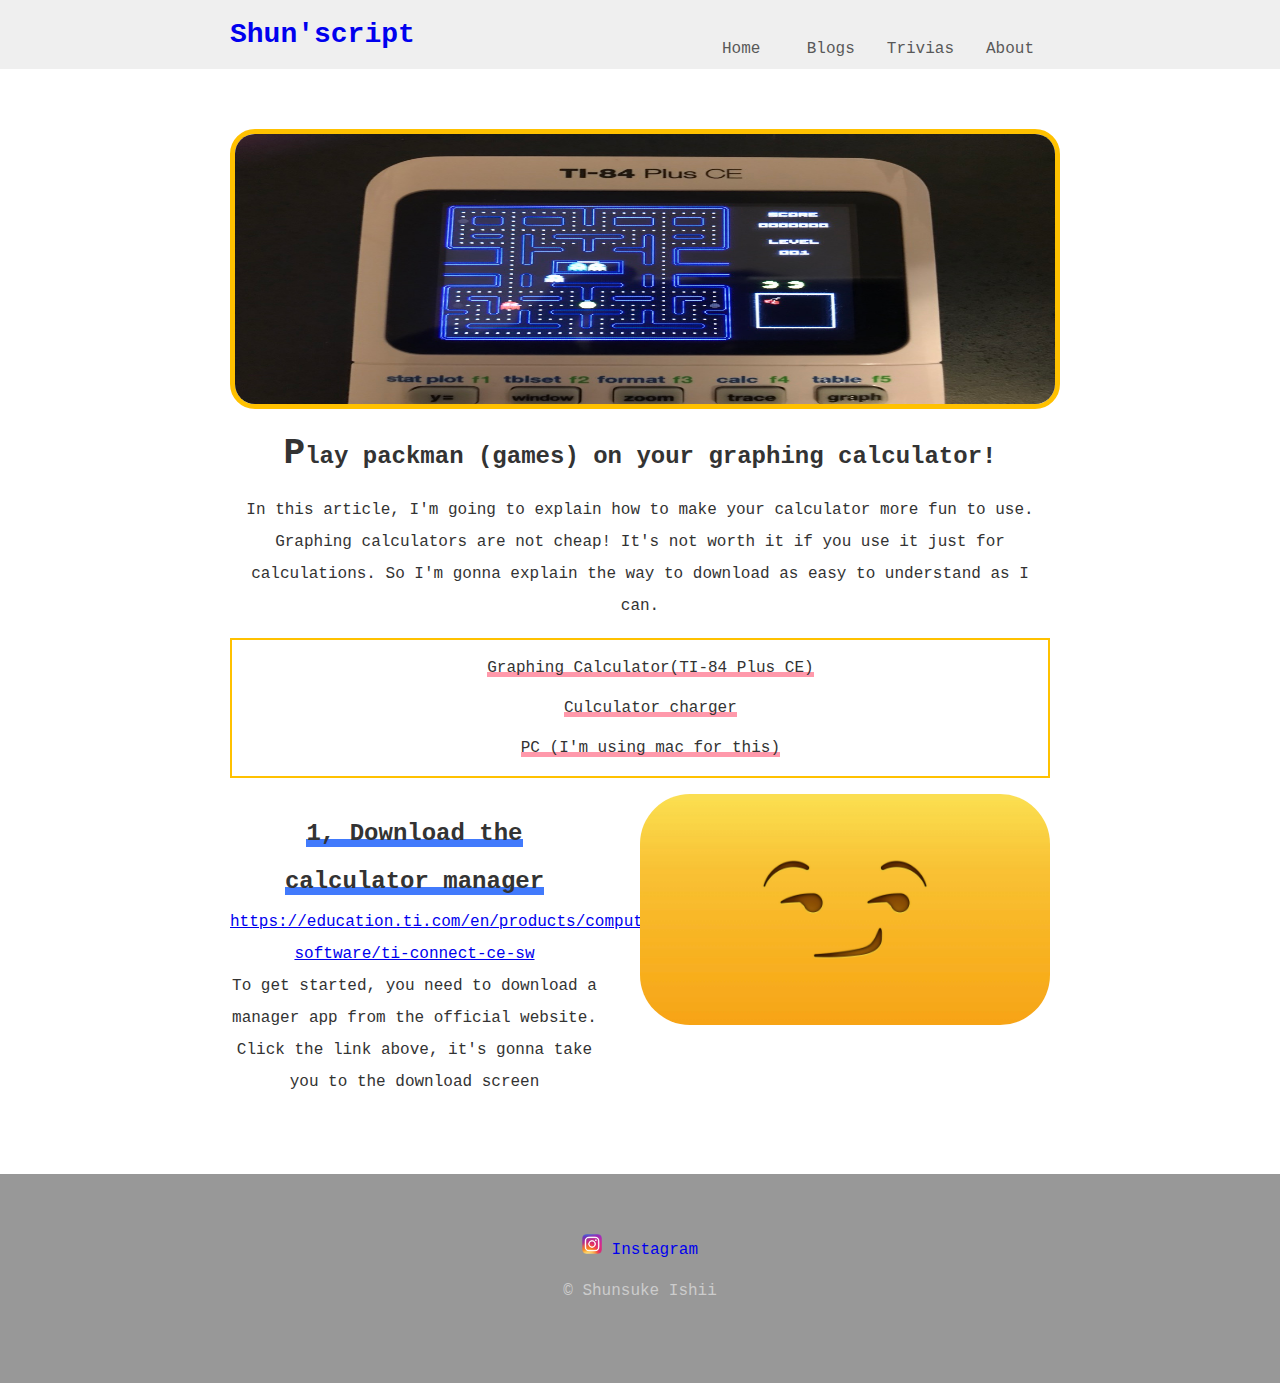
<file: S'script/packman.html>
<!DOCTYPE html>
<html lang="en">

<head>
  <meta charset="utf-8">
  <title>Shun'script</title>
  <link rel="stylesheet" href="https://use.fontawesome.com/releases/v5.8.1/css/all.css" integrity="sha384-50oBUHEmvpQ+1lW4y57PTFmhCaXp0ML5d60M1M7uH2+nqUivzIebhndOJK28anvf" crossorigin="anonymous" S <link rel="stylesheet" href="css/styles.css">
  <link rel="stylesheet" href="css/styles.css">
  <meta name="viewport" content="width=device-width,initial-scale=1">

  <style>
    .highlight {
      background: linear-gradient(transparent 70%, #ff99ab 70%);
    }

    .important {
      font-size: 2em;
      background: linear-gradient(transparent 50%, #FFF56F 50%);
    }

    .recommendation {
      font-size: 1.5em;
      font-weight: bold;
      background: linear-gradient(transparent 70%, #417AFC 70%);
    }

    .starting img {
      width: 100%;
      margin: auto;
      border: solid #FFC100 5px;
      border-radius: 25px;
    }

    .starting ul {
      border: solid 2px #FFC100;
      padding: 0.5em 1em 0.5em 2.3em;
      position: relative;
    }

    .starting ul li {
      line-height: 1.5;
      padding: 0.5em 0;
      list-style-type: none !important;
    }

    .starting ul li:before {
      font-family: "Font Awesome 5 Free";
      content: "\f00c";
      position: absolute;
      left: 1em;
      color: #FFC100;
    }
  </style>
</head>

<body>
  <header class="header">
    <div class="container">
      <i id="open_menu" class="fas fa-bars"></i>
      <nav id="menu">
        <i id="close_menu" class="fas fa-times"></i>
        <ul>
          <li><a href="index.html">Home</a></li>
          <li><a href="blogs.html">Blogs</a></li>
          <li><a href="trivias.html">Trivias</a></li>
          <li><a href="about.html">About</a></li>
        </ul>
      </nav>
      <h1><a href="index.html">Shun'script</a></h1>
    </div>
  </header>

<div id="contents">
  <section class="features">
    <div class="container">

      <section class="starting">
        <img src="img/packman/packman.jpg" width="420" height="270" alt="Packman on calculator">
        <h2>Play packman (games) on your graphing calculator!</h2>
        <p>
          In this article, I'm going to explain how to make your calculator more fun to use. Graphing calculators are not cheap! It's not worth it if you use it just for calculations. So I'm gonna explain the way to download as easy to understand as I can.
        </p>
        <ul>
          <li><span class=highlight>Graphing Calculator(TI-84 Plus CE)</span></li>
          <li><span class="highlight">Culculator charger</span></li>
          <li><span class="highlight">PC (I'm using mac for this)</span></li>
        </ul>
      </section>

      <section class="feature">
        <img src="img/lifehack.jpg">
        <p>
          <span class="recommendation">
            1, Download the calculator manager
          </span><br>
          <a href="https://education.ti.com/en/products/computer-software/ti-connect-ce-sw">https://education.ti.com/en/products/computer-software/ti-connect-ce-sw</a><br>
          To get started, you need to download a manager app from the official website. Click the link above, it's gonna take you to the download screen
        </p>
      </section>


    </div>
  </section>
</div>

  <!-- footer -->
  <footer>
    <a href="https://www.instagram.com/shun0141" target="_blank" style="text-decoration: none;">
      <img src="img/instagramLogo.png" width="20" height="20" alt="My instagramLogo">
      Instagram
    </a>
    <p>&copy; Shunsuke Ishii</p>
  </footer>

  <script>
    (function() {
      'use strict';

      var openMenu = document.getElementById('open_menu');
      var closeMenu = document.getElementById('close_menu');
      var menu = document.getElementById('menu');
      var contents = document.getElementById('contents');

      openMenu.addEventListener('click', function() {
        menu.classList.add('shown');
      });

      closeMenu.addEventListener('click', function() {
        menu.classList.remove('shown');
      });

      contents.addEventListener('click', function() {
        menu.classList.remove('shown');
      });
    })();
  </script>

  <body>

</html>
</file>
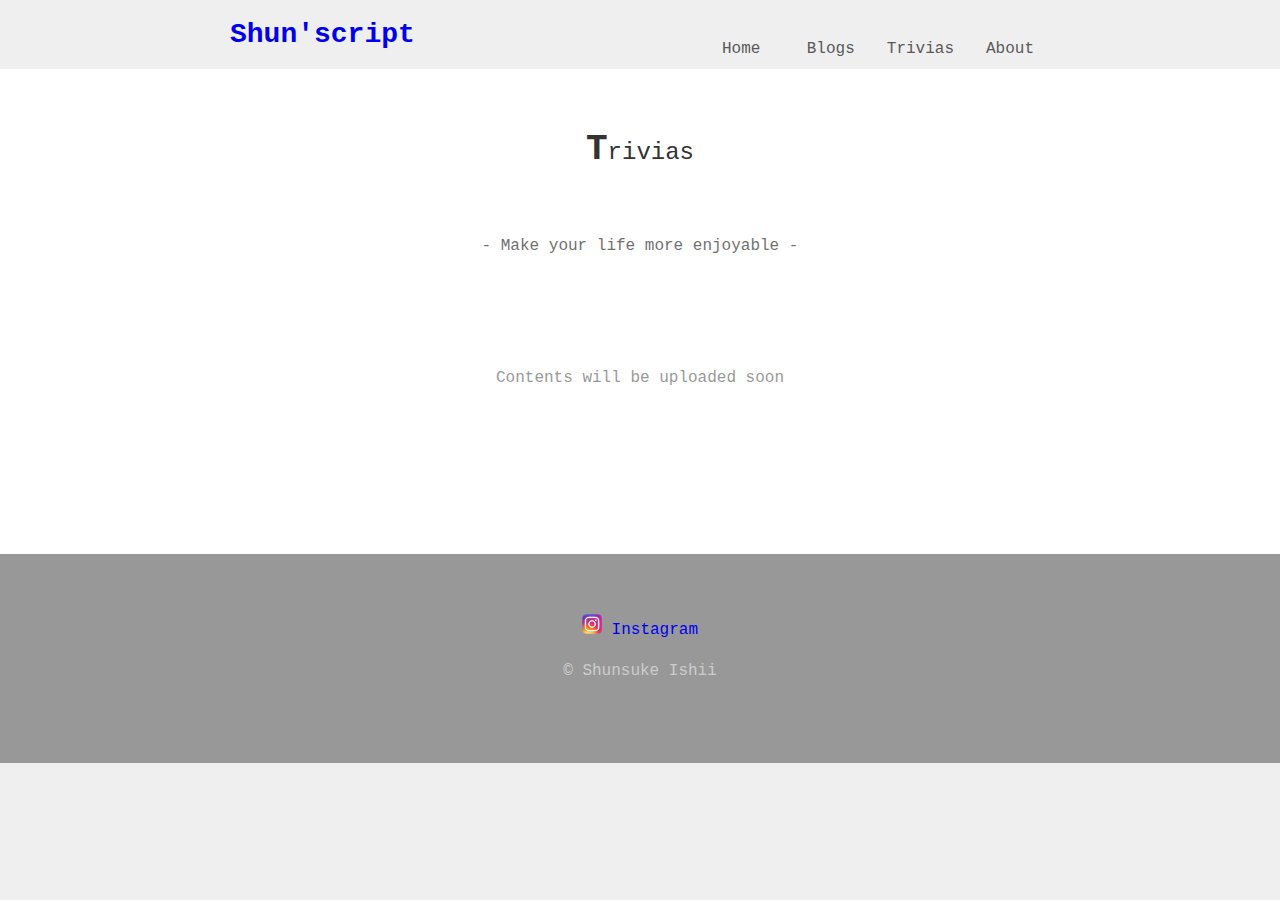
<file: S'script/trivias.html>
<!DOCTYPE html>
<html lang="en">

<head>
  <meta charset="utf-8">
  <title>Shun'script</title>
  <link rel="stylesheet" href="https://use.fontawesome.com/releases/v5.8.1/css/all.css" integrity="sha384-50oBUHEmvpQ+1lW4y57PTFmhCaXp0ML5d60M1M7uH2+nqUivzIebhndOJK28anvf" crossorigin="anonymous" S <link rel="stylesheet" href="css/styles.css">
  <link rel="stylesheet" href="css/styles.css">
  <meta name="viewport" content="width=device-width,initial-scale=1">
</head>

<body>
  <header>
    <div class="container">
      <i id="open_menu" class="fas fa-bars"></i>
      <nav id="menu">
        <i id="close_menu" class="fas fa-times"></i>
        <ul>
          <li><a href="index.html">Home</a></li>
          <li><a href="blogs.html">Blogs</a></li>
          <li><a href="trivias.html">Trivias</a></li>
          <li><a href="about.html">About</a></li>
        </ul>
      </nav>
        <h1><a href="index.html">Shun'script</a></h1>
    </div>
  </header>

<div id="contents">

<!-- Trivias -->
  <section class="other">
    <div class="container">
      <h2 class="section-title">Trivias</h2>
      <p style="opacity: .7">- Make your life more enjoyable -</p>
      <p style="opacity: .5; margin-top: 100px; margin-bottom: 100px">Contents will be uploaded soon</p>
      <!-- <div class="flex">

        <article class="more-item">
          <img src="img/packman/packman.jpg" alt="packman on culculator">
          <h2>Packman on your culculator</h2>
          <div class="nav-to-blog">
            <a href="packman.html">
              <p><i class="fas fa-external-link-alt"></i>Go check this</p>
            </a>
          </div>
        </article>
      </div> -->
    </div>
  </section>

<!-- footer -->
  <footer>
    <a href="https://www.instagram.com/shun0141" target="_blank" style="text-decoration: none;">
      <img src="img/instagramLogo.png" width="20" height="20" alt="My instagramLogo">
      Instagram
    </a>
    <p>&copy; Shunsuke Ishii</p>
  </footer>
</div>

  <script>
    (function() {
      'use strict';

      var openMenu = document.getElementById('open_menu');
      var closeMenu = document.getElementById('close_menu');
      var menu = document.getElementById('menu');
      var contents = document.getElementById('contents');

      openMenu.addEventListener('click', function() {
        menu.classList.add('shown');
      });

      closeMenu.addEventListener('click', function() {
        menu.classList.remove('shown');
      });

      contents.addEventListener('click', function() {
        menu.classList.remove('shown');
      });

    })();
  </script>

  <body>

</html>
</file>
<file: S'script/css/styles.css>
body {
  background: #EFEFEF;
  font-size: 16px;
  font-family: 'Courier', sans-serif;
  margin: 0 auto;
  color: #333;
  /* text-align: center; */
}

p {
  line-height: 2;
}

a {
  cursor: pointer;
}

a:visited {
  color: inherit;
}

.container {
  width: 90%;
  margin: 0 auto;
}

h2:first-letter {
  font-size: 1.5em;
  font-weight: bold;
}

body > div > section {
  padding: 60px 0;
  text-align:center;
}

body > div > section:nth-of-type(odd) {
  background: #fff;
}

.section-title {
  text-align: center;
  font-weight: normal;
  margin: 0 0 60px;
}

header h1 {
  font-size: 28px;
}

header a {
  text-decoration: none;
}

#menu {
  position: absolute;
  top: 0;
  left: 0;
  right: 0;
  line-height: 60px;
  background:#989898;
  color:#fff;
  display:none;
}

#menu.shown {
  display: block;
}

#menu ul {
  list-style: none;
  margin: 0;
  padding: 10px 20px;
}

#manu li {
  line-height: 2;
}

#menu a {
  text-decoration: none;
  color: inherit;
  opacity: .8;
}

#menu a:hover {
  opacity: 1;
  border-bottom: 2px solid #989898;
}

#open_menu {
  float: right;
  font-size: 24px;
  cursor: pointer;
}

#close_menu {
  padding: 15px;
  float:right;
  cursor: pointer;
}

.description {
  position: relative;
  line-height: 1.4;
  padding:0.25em 1em;
  display: inline-block;
  top:0;
}

.description:before, .description:after {
  position: absolute;
  top: 0;
  content:'';
  width: 8px;
  height: 100%;
  display: inline-block;
}
.description:before {
  border-left: solid 1px black;
  border-top: solid 1px black;
  border-bottom: solid 1px black;
  left: 0;
}
.description:after {
  content: '';
  border-top: solid 1px black;
  border-right: solid 1px black;
  border-bottom: solid 1px black;
  right: 0;
}

.feature img {
  width: 100%;
  border-radius: 50px;
}

.feature:not(:last-child) {
  margin-bottom: 60px;
}

.nav-to-blog p {
  text-align: center;
  margin: 0;
  border: solid 2px;
  border-radius:10px;
  padding: 7px;
  text-decoration: none;
}


.more-item img {
  width: 100%;
  border-radius: 25px;
  opacity: .8;
}

.more-item:not(:last-child) {
  margin-bottom: 60px;
}

/* more */
.more h2 {
  font-weight: normal;
  text-align: center;
}

/* other */
.other h2 {
  font-weight:normal;
  text-align: center;
}

footer {
  background: #989898;
  text-align: center;
  padding: 60px 0;
  color: #ccc;
}

@media (min-width: 570px) {

  .feature img {
    width: 50%;
  }

  .feature p {
    width: 45%;
  }

  .feature:nth-of-type(odd) p {
    float: right;
    padding-left: 5%;
  }

  .feature:nth-of-type(even) p {
    float: left;
    padding-right: 5%;
  }

  .feature {
    overflow: hidden;
  }

  .more .flex {
    display: flex;
    justify-content: space-between;
  }

  .more-item {
    width: 30%;
  }

  .other .flex {
    display: flex;
    justify-content: space-between;
  }

}

@media (min-width: 912px) {

  .container {
    width: 820px;
  }

  #open_menu {
    display:none;
  }

  #close_menu {
    display:none;
  }

  #menu {
    display: block;
    position: static;
    background: transparent;
    color: #333;
  }

  #menu ul {
    padding: 0;
    float: right;
  }

  #menu li {
    display: inline-block;
    width: 80px;
    text-align: center;
  }

}
</file>
